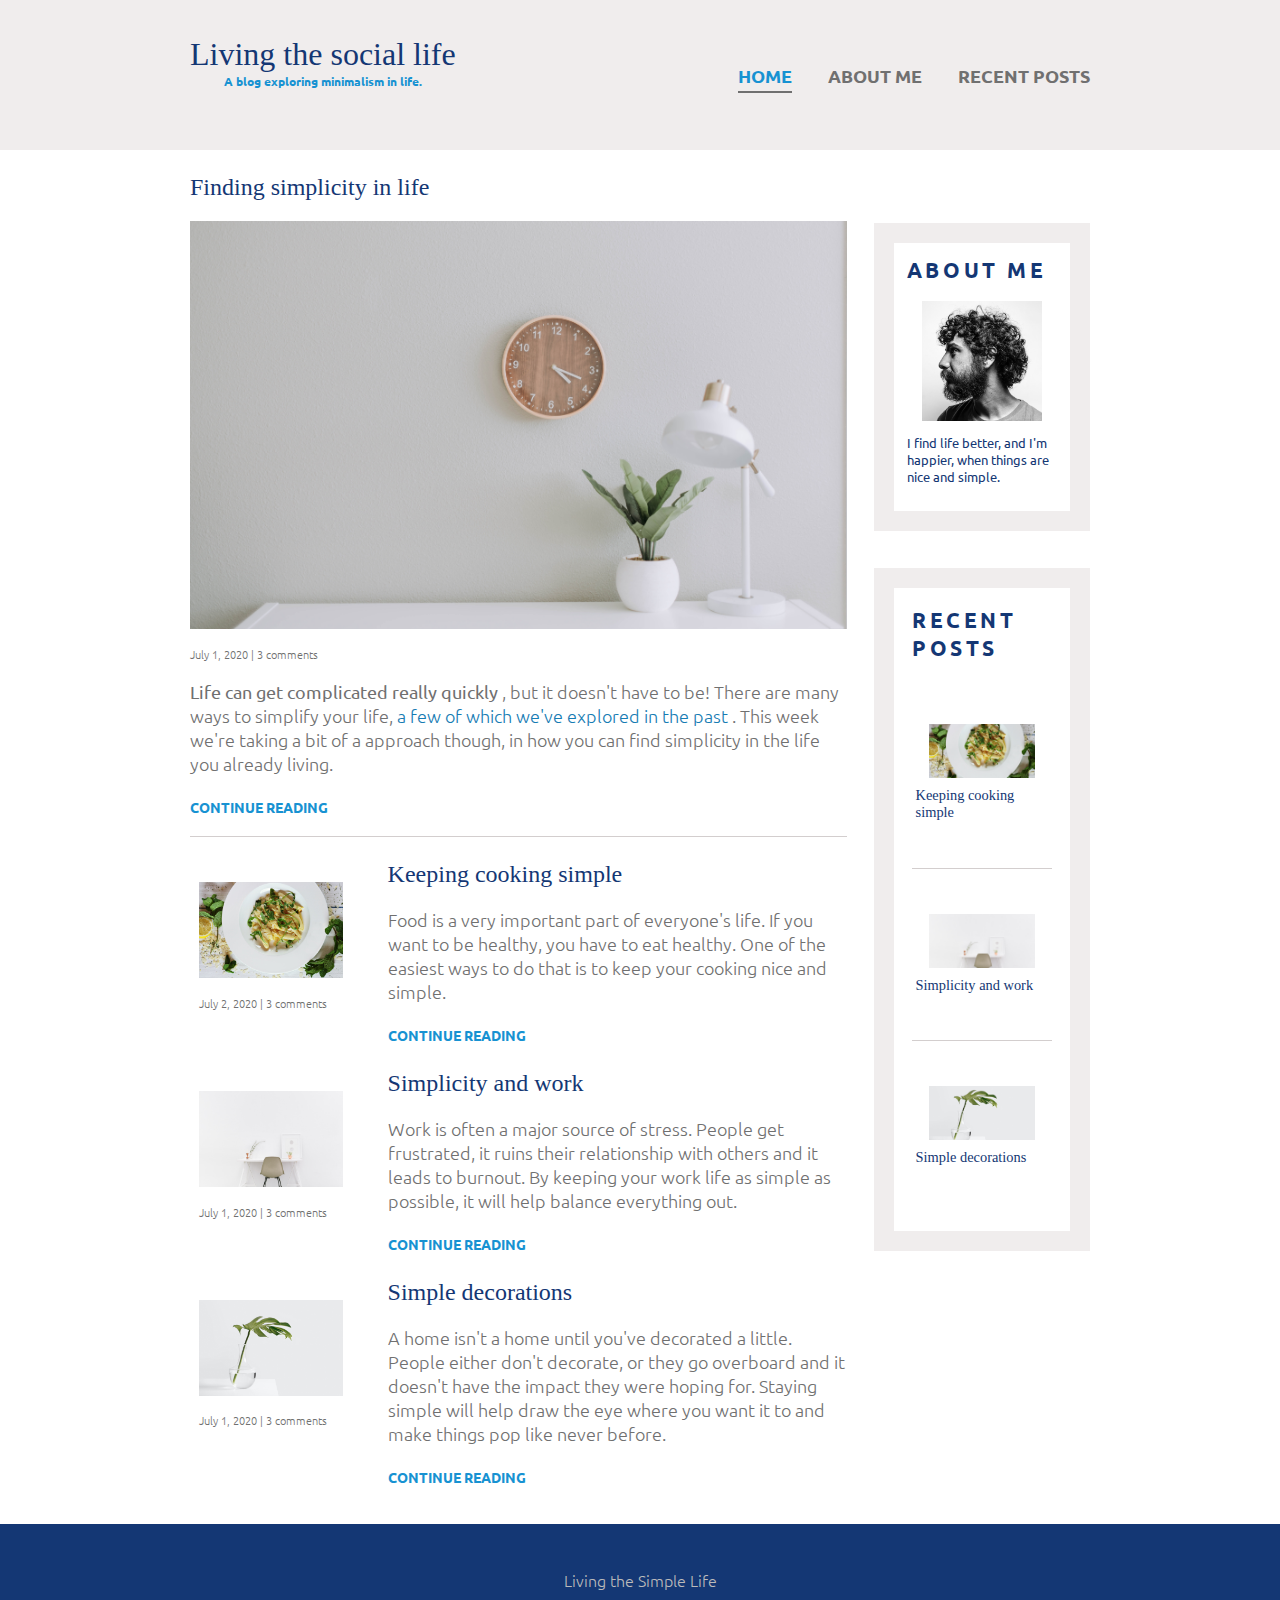
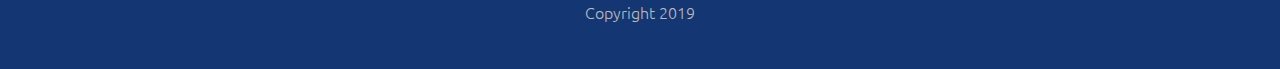
<file: index.html>
<!DOCTYPE html>
<html lang="en">
<head>
  <meta charset="UTF-8">
  <meta name="viewport" content="width=device-width, initial-scale=1.0">
  <link rel="stylesheet" href="css/style.css">
  <link href="https://fonts.googleapis.com/css2?family=Ubuntu:wght@300;400;700&display=swap" rel="stylesheet"> 
  <title>Living the social life</title>
</head>
<body>
  <header>
    <div class="container container-nav">
      <div class="site-title">
        <h1>Living the social life</h1>
        <p class="sub-title">A blog exploring minimalism in life.</p>
      </div>
      <nav>
        <ul>
          <li><a href="#" id="current-page">HOME</a></li>
          <li><a href="about-me.html">ABOUT ME</a></li>
          <li><a href="#">RECENT POSTS</a></li>
        </ul>
      </nav>
    </div>
  </header>
  <div class="container container-body">
    <main>
      <article class="article-featured">
        <h2 class="article-title">Finding simplicity in life</h2>
        <img src="images/desk.jpg" alt="simple-desk" class="article-image">
        <p class="article-info">July 1, 2020 | 3 comments</p>
        <p class="article-body"><span class="article-body-span">Life can get complicated really quickly</span> , but it doesn't have to be! There are many ways to simplify your life, <a href="#"> a few of which we've explored in the past</a> . This week we're taking a bit of a approach though, in how you can find simplicity in the life you already living.</p>
        <a href="#" class="article-read-more">CONTINUE READING</a>
      </article>

      <article class="article-recent">

        <div class="article-recent-main">
          <h2 class="article-title">Keeping cooking simple</h2>
          <p class="article-body">Food is a very important part of everyone's life. If you want to be healthy, you have to eat healthy. One of the easiest ways to do that is to keep your cooking nice and simple.</p>
        <a href="#" class="article-read-more"> CONTINUE READING</a>
        </div>

        <div class="article-recent-secondary">
          <img src="images/food.jpg" alt="Delicious meal" class="article-image">
          <p class="article-info">July 2, 2020 | 3 comments</p>
        </div>
      </article>
      <article class="article-recent">
        <div class="article-recent-main">
          <h2 class="article-title">Simplicity and work</h2>
          <p class="article-body">Work is often a major source of stress. People get frustrated, it ruins their relationship with others and it leads to burnout. By keeping your work life as simple as possible, it will help balance everything out.</p>
        <a href="#" class="article-read-more"> CONTINUE READING</a>
        </div>

        <div class="article-recent-secondary">
          <img src="images/desk-chair.jpg" alt="simple desk setup" class="article-image">
          <p class="article-info">July 1, 2020 | 3 comments</p>
        </div>
      </article>
      <article class="article-recent">
        <div class="article-recent-main">
          <h2 class="article-title">Simple decorations</h2>
          <p class="article-body">A home isn't a home until you've decorated a little. People either don't decorate, or they go overboard and it doesn't have the impact they were hoping for. Staying simple will help draw the eye where you want it to and make things pop like never before. </p>
        <a href="#" class="article-read-more">CONTINUE READING</a>
        </div>

        <div class="article-recent-secondary">
          <img src="images/pot.jpg" alt="pot" class="article-image">
          <p class="article-info">July 1, 2020 | 3 comments</p>
        </div>
      </article>
    </main>
    <aside class="sidebar">
        <a href="about-me.html"><div class="sidebar-widget about-me">
          <h2 class="widget-title about">ABOUT ME</h2>
          <img src="images/me.jpg" alt="" class="widget-image me" >
          <p>I find life better, and I'm happier, when things are nice and simple.</p>
      </div></a>
        <div class="sidebar-widget">
            <h2 class="widget-title recent">RECENT POSTS</h2>

            <div class="widget-recent-post">
            <h3 class="widget-post-title">Keeping cooking simple</h3>
            <img src="images/food.jpg" alt="food" class="widget-image">
            </div>
            <div class="widget-recent-post">
            <h3 class="widget-post-title">Simplicity and work</h3>
            <img src="images/desk-chair.jpg" alt="desk-chair" class="widget-image">
            </div>
            <div class="widget-recent-post">
            <h3 class="widget-post-title">Simple decorations</h3>
            <img src="images/pot.jpg" alt="pot" class="widget-image">
            </div>

        </div>
    </aside>
  </div>
  <footer>
    <p>Living the Simple Life</p>
    <p>Copyright 2019</p>
  </footer>
</body>
</html>
</file>
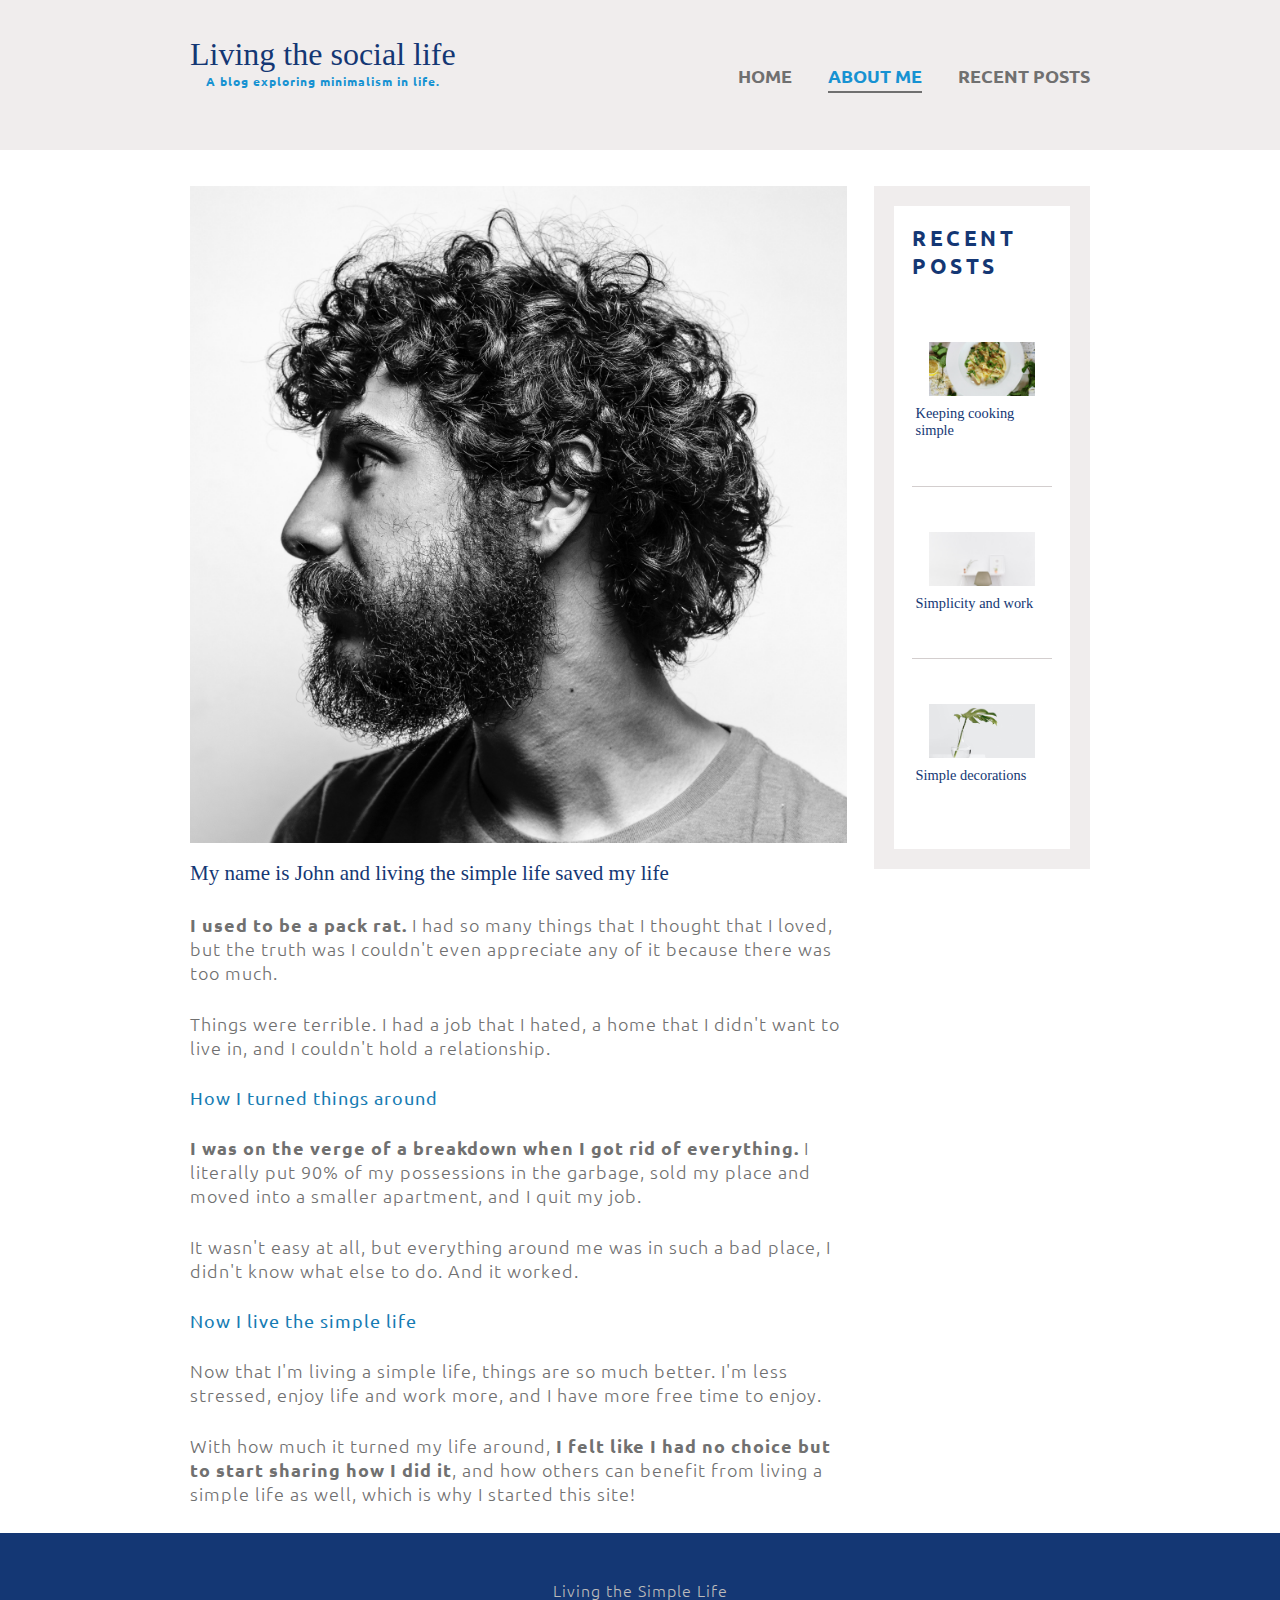
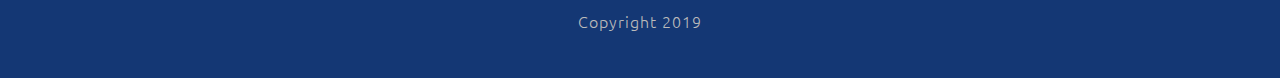
<file: about-me.html>
<!DOCTYPE html>
<html lang="en">
<head>
  <meta charset="UTF-8">
  <meta name="viewport" content="width=device-width, initial-scale=1.0">
  <link rel="stylesheet" href="css/style.css">
  <link rel="stylesheet" href="css/about-me.css">
  <link href="https://fonts.googleapis.com/css2?family=Ubuntu:wght@300;400;700&display=swap" rel="stylesheet"> 
  <title>Living the social life</title>
</head>
<body>
  <header>
    <div class="container container-nav">
      <div class="site-title">
        <h1>Living the social life</h1>
        <p class="sub-title">A blog exploring minimalism in life.</p>
      </div>
      <nav>
        <ul>
          <li><a href="index.html">HOME</a></li>
          <li><a href="#"  id="current-page">ABOUT ME</a></li>
          <li><a href="#">RECENT POSTS</a></li>
        </ul>
      </nav>
    </div>
  </header>
  <div class="container container-body">
    <main>
      <article class="article-about-me">
        <img src="images/me.jpg" alt="#kishor_upadhyaya"  id="me">
        <div class="text-container">
          <h3>My name is John and living the simple life saved my life </h3>
          <p><strong>I used to be a pack rat.</strong>  I had so many things that I thought that I loved, but the truth was I couldn't even appreciate any of it because there was too much. </p>
          <p>Things were terrible. I had a job that I hated, a home that I didn't want to live in, and I couldn't hold a relationship. </p>
          <p class="text-style">How I turned things around</p>
          <p> <strong> I was on the verge of a breakdown when I got rid of everything.</strong> I literally put 90% of my possessions in the garbage, sold my place and moved into a smaller apartment, and I quit my job. </p>
          <p>It wasn't easy at all, but everything around me was in such a bad place, I didn't know what else to do. And it worked.</p>
          <p class="text-style"> Now I live the simple life</p>
          <p> Now that I'm living a simple life, things are so much better. I'm less stressed, enjoy life and work more, and I have more free time to enjoy. </p>
          <p>With how much it turned my life around,<strong> I felt like I had no choice but to start sharing how I did it</strong>, and how others can benefit from living a simple life as well, which is why I started this site!</p>
        </div>
      </article>
    </main>
    <aside class="sidebar">
        
        <div class="sidebar-widget">
            <h2 class="widget-title recent">RECENT POSTS</h2>

            <div class="widget-recent-post">
            <h3 class="widget-post-title">Keeping cooking simple</h3>
            <img src="images/food.jpg" alt="food" class="widget-image">
            </div>
            <div class="widget-recent-post">
            <h3 class="widget-post-title">Simplicity and work</h3>
            <img src="images/desk-chair.jpg" alt="desk-chair" class="widget-image">
            </div>
            <div class="widget-recent-post">
            <h3 class="widget-post-title">Simple decorations</h3>
            <img src="images/pot.jpg" alt="pot" class="widget-image">
            </div>

        </div>
    </aside>
  </div>
  <footer>
    <p>Living the Simple Life</p>
    <p>Copyright 2019</p>
  </footer>
</body>
</html>
</file>
<file: css/style.css>
body{
  margin: 0;
  font-family: 'Ubuntu',sans-serif;
  font-size: 1rem;
  font-weight: 300;
  color: #707070;
}

/* ================
Typography
================== */
/* ========================Global */
h1, h2, h3{
  font-family: 'Lora',serif;
  font-weight: 400;
  color: #143774;
  margin-top: 0;
}
a{
  color: #167cb3;
  font-weight: 300;
  text-decoration: none;
}
a:hover, a:focus{
  color: #143774;
  text-decoration: underline;
}
img{
  max-width: 100%;
  display: block;
}

/* ========================Header */
.site-title h1{
  
  font-size: 2rem ;
  margin: 0;
}

.sub-title{
  font-weight: 700;
  color: #1792d2;
  font-size: .75rem;
  margin: 0;
}
 /*======================== Body */
.article-title{
  font-size: 1.5rem;
}
.article-read-more,
.article-info{
  font-size: .875rem;
}
.article-body-span{
  font-weight: 400;
}
.article-read-more{
  color: #1792d2;
  text-decoration: none;
  font-weight: 700;
}
.article-read-more:hover, 
.article-read-more:focus{
  color: #143774;
  text-decoration: underline;
}

.widget-title{
  display: block;
  font-family: "Ubuntu",sans-serif;
  font-weight: 700;
  font-size: 1.3rem;
  letter-spacing: 3.6px;
}
aside a:hover,
aside a:focus{
  text-decoration: none;
}
.about-me{
  font-size: 0.8rem;
  font-weight: 400;
  color: #143774;
}
/* ================
Layout
================== */

/* ========================Header */
header{
  background-color: #e9e4e4a9;
  padding: 2em 0;
  text-align:center;
  margin-bottom: 2em;
}
.container{
  width:90%;
  max-width: 900px;
  margin: 0 auto;

}
.container-nav{
  display: flex;
  flex-direction: column;
  justify-content: space-between;
  
}
/* ========================Navigation */
nav ul{
  list-style: none;
  padding-left: 0;
  display: flex;
  justify-content: center;
  flex-direction: column;
}
nav li{
  margin: 0.5em 0;
  
}
nav a{
  text-decoration: none;
  color: #707070;
  font-weight: 700;
  padding: .25em 0;
}
nav a:hover,
nav a:focus{
  color: #1792d2;
}
#current-page{
  border-bottom: 2px solid #707070;
  color: #1792d2;
}
#current-page:hover{
  color: #707070;
}
/* ========================Body */
.container-body{
  display: flex;
  justify-content: space-between;
  flex-direction: column;
}


/* ========================Articles */
.article-info{
  margin: 1.5em 0;
}
.article-featured{
  border-bottom: 1.5px solid #d3cece;
  padding-bottom: 1em;
  margin-bottom: 2em;
}
.article-recent{
  display: flex;
  flex-direction: column;
  margin-bottom: 2em;
}
.article-recent-main{
  order: 2;
}
.article-recent-secondary{
  order: 1;
}
.article-title{
  margin-top: -0.5em;
}

/* Recent posts on sidebar*/
.sidebar-widget{
  padding: 1em;
  border: 20px solid  #e9e4e4a9;
}
.about{
  display: none;
}
.widget-recent-post{
  padding: 1.5em .2em;
  display: flex;
  flex-direction: column;
  padding-bottom:2.5em;
  border-bottom: 1px solid  #d3cece ;
}
.widget-post-title{
  margin-bottom: 0.1em;
  order: 2;
}
.sidebar-widget img{
  height: 6em;
  width: 100%;
  object-fit: cover;
  margin-bottom: 1em;
}
/* ============Footer============== */
footer{
  text-align: center;
  background-color: #143774;
  padding: 2em 0;
  
}
footer p{
  font-family:  'Ubuntu',sans-serif ;
  color: rgb(187, 187, 187);
  font-size: 1rem;
  margin: 0.6em auto;

}


/* =================================
.........................Media Queries.............
=================================== */
@media (min-width:560px)  and (max-width:770){
  .article-title{
    margin-top: -1.9em;
  }
  .article-info{
    text-align: right;
  }
}
@media (min-width:770px){
 body{
   font-size: 1.125rem;
 }
  /*========================== Navigation */
  .container-nav{
    flex-direction: row;
  }
  nav ul{
    flex-direction: row;
  }
  nav li{
    margin-left: 2em;
  }
  header{
    text-align:center;
    padding: 2em 0;
  }

  /* ==================================Body */
  
  .container{
    flex-direction: row;
  }
  main{
    flex-basis: 73%;
    margin-right: 1em;
    }
  aside{
    flex-basis: 24%;
    }
/* ==================================Article */

  .article-recent{
  flex-direction: row;
}
.article-recent-secondary{
  flex-basis: 25%;
  padding: .5em;
}

.article-info{
  text-align: left;
  font-size: 0.7rem;
}
.article-recent-main{
  flex-basis: 80%;
  margin-left: 2em;
}


/* Recents on sidebar */
/* ========================Layout */
  .widget-recent-post{
  display: flex;
  flex-direction: column;
}
.widget-post-title{
  order: 2;
}

.sidebar-widget img{
  height: 3em;
  width: 80%;
  object-fit: cover;
  object-position: center; 
  margin: 1em auto 0.5em;
}
img.me{
  height: 90%;
}
.widget-recent-post{
  border-bottom: 1px solid #d3cece;
}
.widget-recent-post:last-child{
  border-bottom: none;
}
.about-me{
  margin: 2.9em 0 ;
}
/* ===================Typography=============== */

.widget-title{
  display: block;
  font-family: "Ubuntu",sans-serif;
  font-weight: 700;
  font-size: 1.3rem;
  letter-spacing: 3.6px;
}
.sidebar-widget h3{
  font-size: .9rem;
}

/* ======================== */

}
</file>
<file: css/about-me.css>
/* =================
................Typography 
===================*/
strong{
  font-weight: 700;
}
.text-style{
  font-weight: 400;
  color: #167cb3;
}
img{
  margin-bottom: 1em;
}
p{
  margin: 1.5em auto;
  letter-spacing: 1px;
}
</file>
